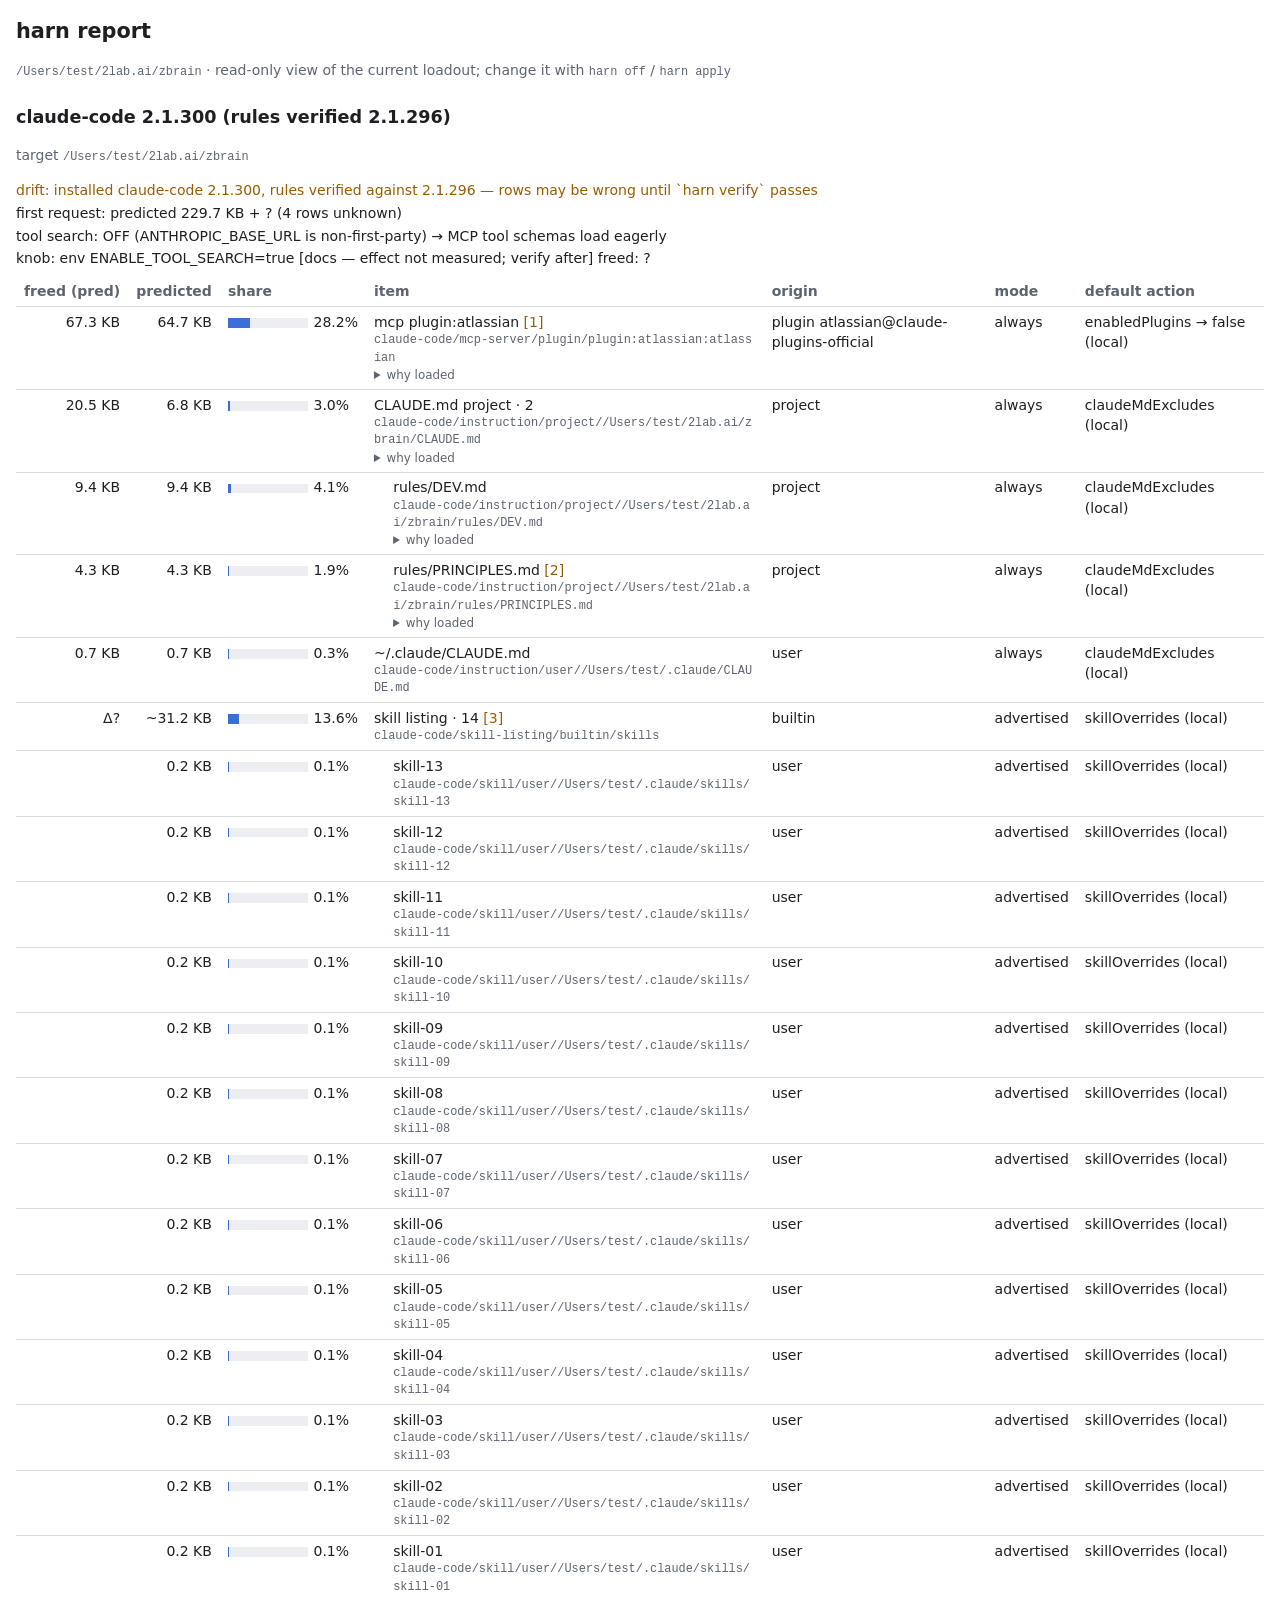
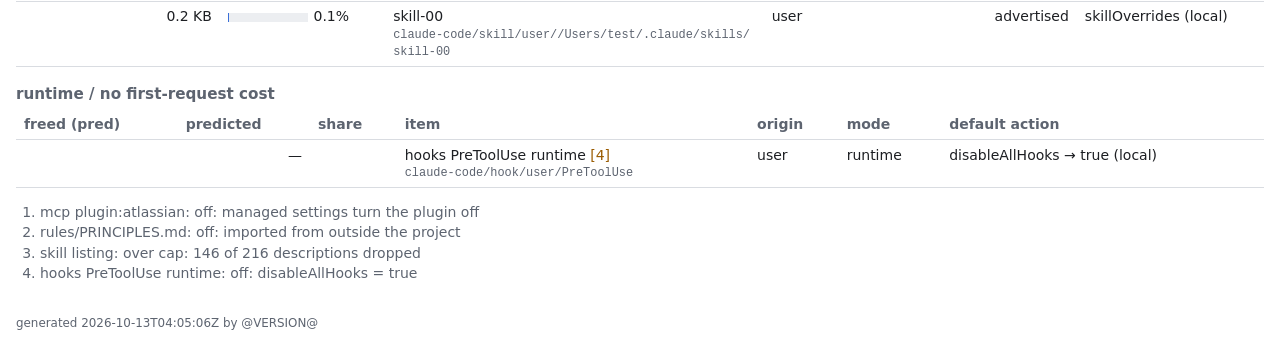
<file: tests/fixtures/render-html/unique-signals.html>
<!doctype html>
<html lang="en">
<head>
<meta charset="utf-8">
<meta name="viewport" content="width=device-width, initial-scale=1">
<title>harn report — /Users/test/2lab.ai/zbrain</title>
<style>:root{--fg:#1d1f23;--muted:#5d6470;--line:#d9dce1;--track:#eceef1;--bar:#3b6fd8;--warn:#9a5b00;--bg:#fff}
@media (prefers-color-scheme:dark){:root{--fg:#e3e5e8;--muted:#9aa1ab;--line:#3a3f47;--track:#2a2e35;--bar:#6e9bf0;--warn:#e0a84a;--bg:#16181c}}
*{box-sizing:border-box}
html{-webkit-text-size-adjust:100%}
body{margin:0 auto;max-width:80rem;padding:1rem;font:14px/1.45 system-ui,-apple-system,"Segoe UI",sans-serif;color:var(--fg);background:var(--bg);overflow-wrap:break-word}
h1{font-size:1.3rem;margin:0 0 .25rem}
h2{font-size:1.1rem;margin:1.5rem 0 .25rem}
h3{font-size:.95rem;margin:1rem 0 .25rem;color:var(--muted)}
code,.id{font-family:ui-monospace,SFMono-Regular,Menlo,Consolas,monospace;font-size:.85em;overflow-wrap:anywhere;word-break:break-all}
.meta,.id,footer{color:var(--muted)}
ul.facts{list-style:none;padding:0;margin:.5rem 0}
ul.facts li{margin:.15rem 0}
.warn,.signal{color:var(--warn)}
table.rows{border-collapse:collapse;width:100%;table-layout:auto}
table.rows th,table.rows td{text-align:left;vertical-align:top;padding:.3rem .5rem;border-bottom:1px solid var(--line)}
table.rows th{font-weight:600;color:var(--muted);white-space:nowrap}
table.rows td.num{text-align:right;white-space:nowrap}
table.rows td.share,table.rows td.mode{white-space:nowrap}
table.rows td.item{padding-left:calc(.5rem + var(--d,0) * 1.2rem)}
td.item .id{display:block}
details.why{color:var(--muted);font-size:.85em}
details.why summary{cursor:pointer}
details.why ol{margin:.2rem 0;padding-left:1.2rem}
details.why li{font-family:ui-monospace,SFMono-Regular,Menlo,Consolas,monospace;overflow-wrap:anywhere;word-break:break-all}
.bar{display:inline-block;width:5rem;height:.6rem;background:var(--track);vertical-align:middle;margin-right:.35rem}
.bar i{display:block;height:100%;background:var(--bar)}
ol.notes{color:var(--muted);padding-left:1.5rem}
footer{margin-top:2rem;font-size:.85em}
@media (max-width:600px){
table.rows,table.rows tbody,table.rows tr,table.rows td{display:block;width:auto}
table.rows thead{display:none}
table.rows tr{border:1px solid var(--line);border-radius:6px;margin:.5rem 0 .5rem calc(var(--d,0) * .8rem);padding:.35rem .6rem}
table.rows td{border:0;padding:.1rem 0;text-align:left;white-space:normal}
table.rows td.item{padding-left:0}
table.rows td.num{text-align:left}
table.rows td::before{content:attr(data-l);display:inline-block;min-width:6.5rem;color:var(--muted)}
table.rows td.item::before{display:none}
table.rows td:empty{display:none}
}</style>
</head>
<body>
<header><h1>harn report</h1><p class="meta"><code>/Users/test/2lab.ai/zbrain</code> · read-only view of the current loadout; change it with <code>harn off</code> / <code>harn apply</code></p></header>
<main>
<section class="agent" id="claude-code">
<h2>claude-code 2.1.300 (rules verified 2.1.296)</h2><p class="meta">target <code>/Users/test/2lab.ai/zbrain</code></p>
<ul class="facts">
<li class="warn">drift: installed claude-code 2.1.300, rules verified against 2.1.296 — rows may be wrong until `harn verify` passes</li>
<li>first request: predicted 229.7 KB + ? (4 rows unknown)</li>
<li>tool search: OFF (ANTHROPIC_BASE_URL is non-first-party) → MCP tool schemas load eagerly</li>
<li>knob: env ENABLE_TOOL_SEARCH=true  [docs — effect not measured; verify after]  freed: ?</li>
</ul>
<table class="rows">
<thead><tr><th>freed (pred)</th><th>predicted</th><th>share</th><th>item</th><th>origin</th><th>mode</th><th>default action</th></tr></thead>
<tbody>
<tr style="--d:0"><td class="num" data-l="freed (pred)">67.3 KB</td><td class="num" data-l="predicted">64.7 KB</td><td class="share" data-l="share"><span class="bar"><i style="width:28.2%"></i></span>28.2%</td><td class="item" data-l="item">mcp plugin:atlassian <span class="signal">[1]</span><code class="id">claude-code/mcp-server/plugin/plugin:atlassian:atlassian</code><details class="why"><summary>why loaded</summary><ol><li>&quot;atlassian&quot; (http) https://example.invalid/mcp?a=1&amp;b=2</li></ol></details></td><td class="origin" data-l="origin">plugin atlassian@claude-plugins-official</td><td class="mode" data-l="mode">always</td><td class="action" data-l="default action">enabledPlugins → false (local)</td></tr>
<tr style="--d:0"><td class="num" data-l="freed (pred)">20.5 KB</td><td class="num" data-l="predicted">6.8 KB</td><td class="share" data-l="share"><span class="bar"><i style="width:3.0%"></i></span>3.0%</td><td class="item" data-l="item">CLAUDE.md project · 2<code class="id">claude-code/instruction/project//Users/test/2lab.ai/zbrain/CLAUDE.md</code><details class="why"><summary>why loaded</summary><ol><li>/Users/test/2lab.ai/zbrain/CLAUDE.md</li></ol></details></td><td class="origin" data-l="origin">project</td><td class="mode" data-l="mode">always</td><td class="action" data-l="default action">claudeMdExcludes (local)</td></tr>
<tr style="--d:1"><td class="num" data-l="freed (pred)">9.4 KB</td><td class="num" data-l="predicted">9.4 KB</td><td class="share" data-l="share"><span class="bar"><i style="width:4.1%"></i></span>4.1%</td><td class="item" data-l="item">rules/DEV.md<code class="id">claude-code/instruction/project//Users/test/2lab.ai/zbrain/rules/DEV.md</code><details class="why"><summary>why loaded</summary><ol><li>/Users/test/2lab.ai/zbrain/CLAUDE.md</li><li>@rules/DEV.md</li></ol></details></td><td class="origin" data-l="origin">project</td><td class="mode" data-l="mode">always</td><td class="action" data-l="default action">claudeMdExcludes (local)</td></tr>
<tr style="--d:1"><td class="num" data-l="freed (pred)">4.3 KB</td><td class="num" data-l="predicted">4.3 KB</td><td class="share" data-l="share"><span class="bar"><i style="width:1.9%"></i></span>1.9%</td><td class="item" data-l="item">rules/PRINCIPLES.md <span class="signal">[2]</span><code class="id">claude-code/instruction/project//Users/test/2lab.ai/zbrain/rules/PRINCIPLES.md</code><details class="why"><summary>why loaded</summary><ol><li>/Users/test/2lab.ai/zbrain/CLAUDE.md</li><li>@rules/PRINCIPLES.md</li></ol></details></td><td class="origin" data-l="origin">project</td><td class="mode" data-l="mode">always</td><td class="action" data-l="default action">claudeMdExcludes (local)</td></tr>
<tr style="--d:0"><td class="num" data-l="freed (pred)">0.7 KB</td><td class="num" data-l="predicted">0.7 KB</td><td class="share" data-l="share"><span class="bar"><i style="width:0.3%"></i></span>0.3%</td><td class="item" data-l="item">~/.claude/CLAUDE.md<code class="id">claude-code/instruction/user//Users/test/.claude/CLAUDE.md</code></td><td class="origin" data-l="origin">user</td><td class="mode" data-l="mode">always</td><td class="action" data-l="default action">claudeMdExcludes (local)</td></tr>
<tr style="--d:0"><td class="num" data-l="freed (pred)">Δ?</td><td class="num" data-l="predicted">~31.2 KB</td><td class="share" data-l="share"><span class="bar"><i style="width:13.6%"></i></span>13.6%</td><td class="item" data-l="item">skill listing · 14 <span class="signal">[3]</span><code class="id">claude-code/skill-listing/builtin/skills</code></td><td class="origin" data-l="origin">builtin</td><td class="mode" data-l="mode">advertised</td><td class="action" data-l="default action">skillOverrides (local)</td></tr>
<tr style="--d:1"><td class="num" data-l="freed (pred)"></td><td class="num" data-l="predicted">0.2 KB</td><td class="share" data-l="share"><span class="bar"><i style="width:0.1%"></i></span>0.1%</td><td class="item" data-l="item">skill-13<code class="id">claude-code/skill/user//Users/test/.claude/skills/skill-13</code></td><td class="origin" data-l="origin">user</td><td class="mode" data-l="mode">advertised</td><td class="action" data-l="default action">skillOverrides (local)</td></tr>
<tr style="--d:1"><td class="num" data-l="freed (pred)"></td><td class="num" data-l="predicted">0.2 KB</td><td class="share" data-l="share"><span class="bar"><i style="width:0.1%"></i></span>0.1%</td><td class="item" data-l="item">skill-12<code class="id">claude-code/skill/user//Users/test/.claude/skills/skill-12</code></td><td class="origin" data-l="origin">user</td><td class="mode" data-l="mode">advertised</td><td class="action" data-l="default action">skillOverrides (local)</td></tr>
<tr style="--d:1"><td class="num" data-l="freed (pred)"></td><td class="num" data-l="predicted">0.2 KB</td><td class="share" data-l="share"><span class="bar"><i style="width:0.1%"></i></span>0.1%</td><td class="item" data-l="item">skill-11<code class="id">claude-code/skill/user//Users/test/.claude/skills/skill-11</code></td><td class="origin" data-l="origin">user</td><td class="mode" data-l="mode">advertised</td><td class="action" data-l="default action">skillOverrides (local)</td></tr>
<tr style="--d:1"><td class="num" data-l="freed (pred)"></td><td class="num" data-l="predicted">0.2 KB</td><td class="share" data-l="share"><span class="bar"><i style="width:0.1%"></i></span>0.1%</td><td class="item" data-l="item">skill-10<code class="id">claude-code/skill/user//Users/test/.claude/skills/skill-10</code></td><td class="origin" data-l="origin">user</td><td class="mode" data-l="mode">advertised</td><td class="action" data-l="default action">skillOverrides (local)</td></tr>
<tr style="--d:1"><td class="num" data-l="freed (pred)"></td><td class="num" data-l="predicted">0.2 KB</td><td class="share" data-l="share"><span class="bar"><i style="width:0.1%"></i></span>0.1%</td><td class="item" data-l="item">skill-09<code class="id">claude-code/skill/user//Users/test/.claude/skills/skill-09</code></td><td class="origin" data-l="origin">user</td><td class="mode" data-l="mode">advertised</td><td class="action" data-l="default action">skillOverrides (local)</td></tr>
<tr style="--d:1"><td class="num" data-l="freed (pred)"></td><td class="num" data-l="predicted">0.2 KB</td><td class="share" data-l="share"><span class="bar"><i style="width:0.1%"></i></span>0.1%</td><td class="item" data-l="item">skill-08<code class="id">claude-code/skill/user//Users/test/.claude/skills/skill-08</code></td><td class="origin" data-l="origin">user</td><td class="mode" data-l="mode">advertised</td><td class="action" data-l="default action">skillOverrides (local)</td></tr>
<tr style="--d:1"><td class="num" data-l="freed (pred)"></td><td class="num" data-l="predicted">0.2 KB</td><td class="share" data-l="share"><span class="bar"><i style="width:0.1%"></i></span>0.1%</td><td class="item" data-l="item">skill-07<code class="id">claude-code/skill/user//Users/test/.claude/skills/skill-07</code></td><td class="origin" data-l="origin">user</td><td class="mode" data-l="mode">advertised</td><td class="action" data-l="default action">skillOverrides (local)</td></tr>
<tr style="--d:1"><td class="num" data-l="freed (pred)"></td><td class="num" data-l="predicted">0.2 KB</td><td class="share" data-l="share"><span class="bar"><i style="width:0.1%"></i></span>0.1%</td><td class="item" data-l="item">skill-06<code class="id">claude-code/skill/user//Users/test/.claude/skills/skill-06</code></td><td class="origin" data-l="origin">user</td><td class="mode" data-l="mode">advertised</td><td class="action" data-l="default action">skillOverrides (local)</td></tr>
<tr style="--d:1"><td class="num" data-l="freed (pred)"></td><td class="num" data-l="predicted">0.2 KB</td><td class="share" data-l="share"><span class="bar"><i style="width:0.1%"></i></span>0.1%</td><td class="item" data-l="item">skill-05<code class="id">claude-code/skill/user//Users/test/.claude/skills/skill-05</code></td><td class="origin" data-l="origin">user</td><td class="mode" data-l="mode">advertised</td><td class="action" data-l="default action">skillOverrides (local)</td></tr>
<tr style="--d:1"><td class="num" data-l="freed (pred)"></td><td class="num" data-l="predicted">0.2 KB</td><td class="share" data-l="share"><span class="bar"><i style="width:0.1%"></i></span>0.1%</td><td class="item" data-l="item">skill-04<code class="id">claude-code/skill/user//Users/test/.claude/skills/skill-04</code></td><td class="origin" data-l="origin">user</td><td class="mode" data-l="mode">advertised</td><td class="action" data-l="default action">skillOverrides (local)</td></tr>
<tr style="--d:1"><td class="num" data-l="freed (pred)"></td><td class="num" data-l="predicted">0.2 KB</td><td class="share" data-l="share"><span class="bar"><i style="width:0.1%"></i></span>0.1%</td><td class="item" data-l="item">skill-03<code class="id">claude-code/skill/user//Users/test/.claude/skills/skill-03</code></td><td class="origin" data-l="origin">user</td><td class="mode" data-l="mode">advertised</td><td class="action" data-l="default action">skillOverrides (local)</td></tr>
<tr style="--d:1"><td class="num" data-l="freed (pred)"></td><td class="num" data-l="predicted">0.2 KB</td><td class="share" data-l="share"><span class="bar"><i style="width:0.1%"></i></span>0.1%</td><td class="item" data-l="item">skill-02<code class="id">claude-code/skill/user//Users/test/.claude/skills/skill-02</code></td><td class="origin" data-l="origin">user</td><td class="mode" data-l="mode">advertised</td><td class="action" data-l="default action">skillOverrides (local)</td></tr>
<tr style="--d:1"><td class="num" data-l="freed (pred)"></td><td class="num" data-l="predicted">0.2 KB</td><td class="share" data-l="share"><span class="bar"><i style="width:0.1%"></i></span>0.1%</td><td class="item" data-l="item">skill-01<code class="id">claude-code/skill/user//Users/test/.claude/skills/skill-01</code></td><td class="origin" data-l="origin">user</td><td class="mode" data-l="mode">advertised</td><td class="action" data-l="default action">skillOverrides (local)</td></tr>
<tr style="--d:1"><td class="num" data-l="freed (pred)"></td><td class="num" data-l="predicted">0.2 KB</td><td class="share" data-l="share"><span class="bar"><i style="width:0.1%"></i></span>0.1%</td><td class="item" data-l="item">skill-00<code class="id">claude-code/skill/user//Users/test/.claude/skills/skill-00</code></td><td class="origin" data-l="origin">user</td><td class="mode" data-l="mode">advertised</td><td class="action" data-l="default action">skillOverrides (local)</td></tr>
</tbody>
</table>
<h3>runtime / no first-request cost</h3>
<table class="rows">
<thead><tr><th>freed (pred)</th><th>predicted</th><th>share</th><th>item</th><th>origin</th><th>mode</th><th>default action</th></tr></thead>
<tbody>
<tr style="--d:0"><td class="num" data-l="freed (pred)"></td><td class="num" data-l="predicted">—</td><td class="share" data-l="share"></td><td class="item" data-l="item">hooks PreToolUse runtime <span class="signal">[4]</span><code class="id">claude-code/hook/user/PreToolUse</code></td><td class="origin" data-l="origin">user</td><td class="mode" data-l="mode">runtime</td><td class="action" data-l="default action">disableAllHooks → true (local)</td></tr>
</tbody>
</table>
<ol class="notes">
<li>mcp plugin:atlassian: off: managed settings turn the plugin off</li>
<li>rules/PRINCIPLES.md: off: imported from outside the project</li>
<li>skill listing: over cap: 146 of 216 descriptions dropped</li>
<li>hooks PreToolUse runtime: off: disableAllHooks = true</li>
</ol>
</section>
</main>
<footer>generated 2026-10-13T04:05:06Z by @VERSION@</footer>
</body>
</html>
</file>
